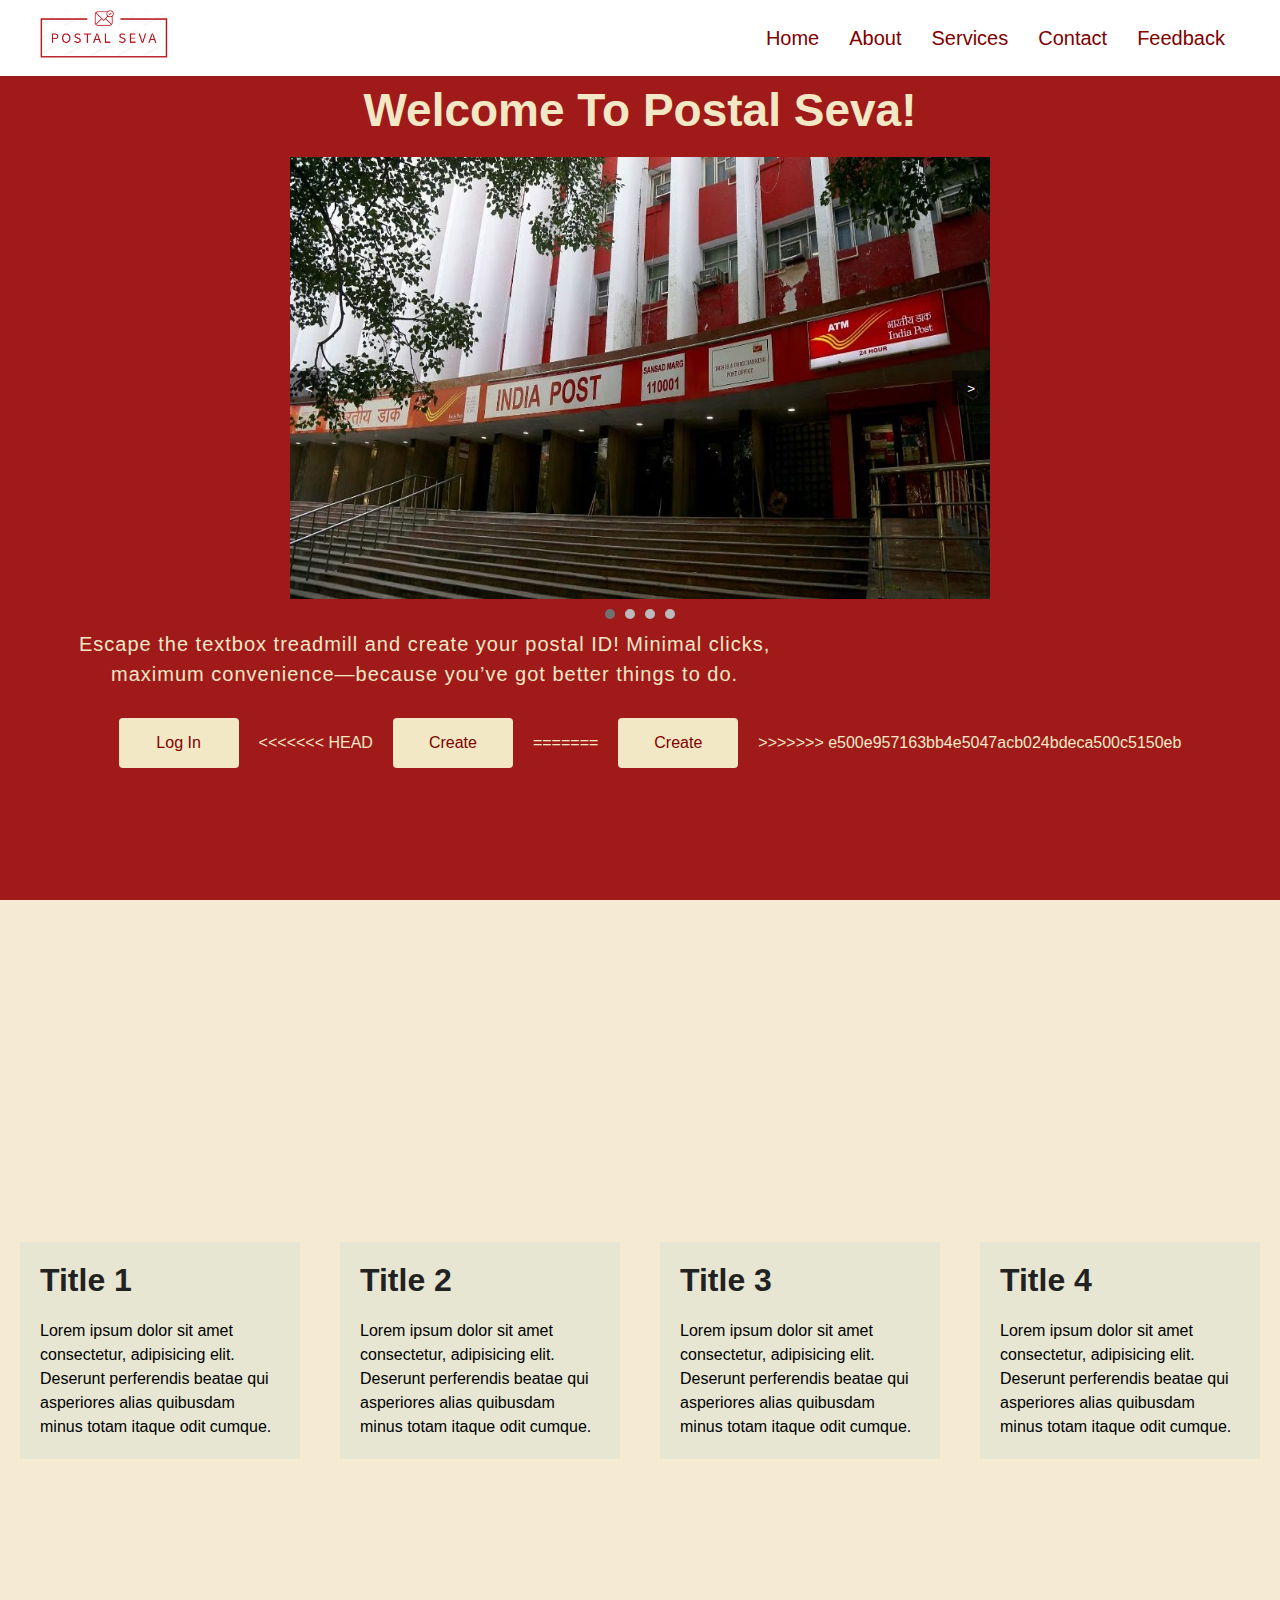
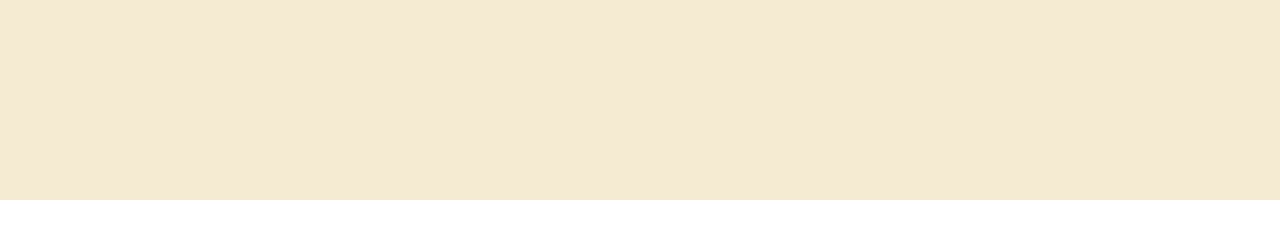
<file: index.html>
<!DOCTYPE html>
<html lang="en">
<head>
    <meta charset="UTF-8">
    <meta name="viewport" content="width=device-width, initial-scale=1.0">
    <title>Postal Seva
    </title>
    <link rel="stylesheet" href="style.css">
</head>
<body>
    <nav class="nav">
        <div class="container">
           <h1 class="logo"><img src="postal seva logo.png">
           </h1>
           <ul>
            <li><a href="">Home</a></li>
            <li><a href="about.html">About</a></li>
            <li><a href="services.html">Services</a></li>
            <li><a href="">Contact</a></li>
            <li><a href="" id="selectField">Feedback</a>
            </li>
           </ul>
        </div>
    </nav>
    <main>
        <div id="feedback-list" class="hidden">
          <h2>Feedback Categories</h2>
          <ul>
            <li>Personnel</li>
            <li>Technology</li>
            <li>Operation</li>
            <li>Banking</li>
            <li>Postal Life Insurance</li>
            <li>Planning</li>
            <li>Mail and Parcel</li>
            <li>Others</li>
          </ul>
        </div>
      </main>
    <div class="nature">
        <div class="container">
            <h1>Welcome To Postal Seva!</h1>
            <div class="carousel-container">
                <div class="carousel">
                    <img src="postoffice img1.avif" class="carousel-image">
                    <img src="postoffice img2.jpg" class="carousel-image">
                    <img src="postoffice img3.webp" class="carousel-image">
                    <img src="postoffice img4.avif" class="carousel-image">
                </div>
                <div class="carousel-controls">
                    <button class="control-btn prev-btn">&lt;</button>
                    <button class="control-btn next-btn">&gt;</button>
                </div>
                <div class="carousel-dots"></div>
            </div>
            <p>Escape the textbox treadmill and create your postal ID! Minimal clicks, maximum convenience—because you’ve got better things to do.</p>
            <div class="buttons">
                <a href="login.html"><button class="login">Log In</button></a>
<<<<<<< HEAD
<a href="uniqueID.html"><button class="create">Create</button></a>
=======
                <a href="uniqueID.html"><button class="create">Create</button></a>
>>>>>>> e500e957163bb4e5047acb024bdeca500c5150eb
            </div>
        </div>
    </div>
    <div class="cont">
        <section class="content">
            <h1>Title 1</h1>
            <p>Lorem ipsum dolor sit amet consectetur, adipisicing elit. Deserunt perferendis beatae qui asperiores alias quibusdam minus totam itaque odit cumque.</p>
        </section>
        <section class="content">
            <h1>Title 2</h1>
            <p>Lorem ipsum dolor sit amet consectetur, adipisicing elit. Deserunt perferendis beatae qui asperiores alias quibusdam minus totam itaque odit cumque.</p>
        </section>
        <section class="content">
            <h1>Title 3</h1>
            <p>Lorem ipsum dolor sit amet consectetur, adipisicing elit. Deserunt perferendis beatae qui asperiores alias quibusdam minus totam itaque odit cumque.</p>
        </section>
        <section class="content">
            <h1>Title 4</h1>
            <p>Lorem ipsum dolor sit amet consectetur, adipisicing elit. Deserunt perferendis beatae qui asperiores alias quibusdam minus totam itaque odit cumque.</p>
        </section>
    </div>
    <script>
        document.addEventListener('DOMContentLoaded', () => {
            const carousel = document.querySelector('.carousel');
            const images = document.querySelectorAll('.carousel-image');
            const prevBtn = document.querySelector('.prev-btn');
            const nextBtn = document.querySelector('.next-btn');
            const dotsContainer = document.querySelector('.carousel-dots');
            let currentIndex = 0;
            const totalImages = images.length;
            // Create navigation dots
            images.forEach((_, index) => {
                const dot = document.createElement('span');
                dot.classList.add('dot');
                if (index === 0) dot.classList.add('active');
                dot.addEventListener('click', () => goToSlide(index));
                dotsContainer.appendChild(dot);
            });
            const dots = document.querySelectorAll('.dot');
            function updateCarousel() {
                carousel.style.transform = `translateX(-${currentIndex * 100}%)`;
                // Update active dot
                dots.forEach((dot, index) => {
                    dot.classList.toggle('active', index === currentIndex);
                });
            }
            function goToSlide(index) {
                currentIndex = index;
                updateCarousel();
            }
            function nextSlide() {
                currentIndex = (currentIndex + 1) % totalImages;
                updateCarousel();
            }

            function prevSlide() {
                currentIndex = (currentIndex - 1 + totalImages) % totalImages;
                updateCarousel();
            }

            // Event listeners for navigation
            nextBtn.addEventListener('click', nextSlide);
            prevBtn.addEventListener('click', prevSlide);

            // Optional: Automatic sliding
            setInterval(nextSlide, 5000);
        });
    </script>


    <script src="app.js"></script>
</body>
</html>
</file>
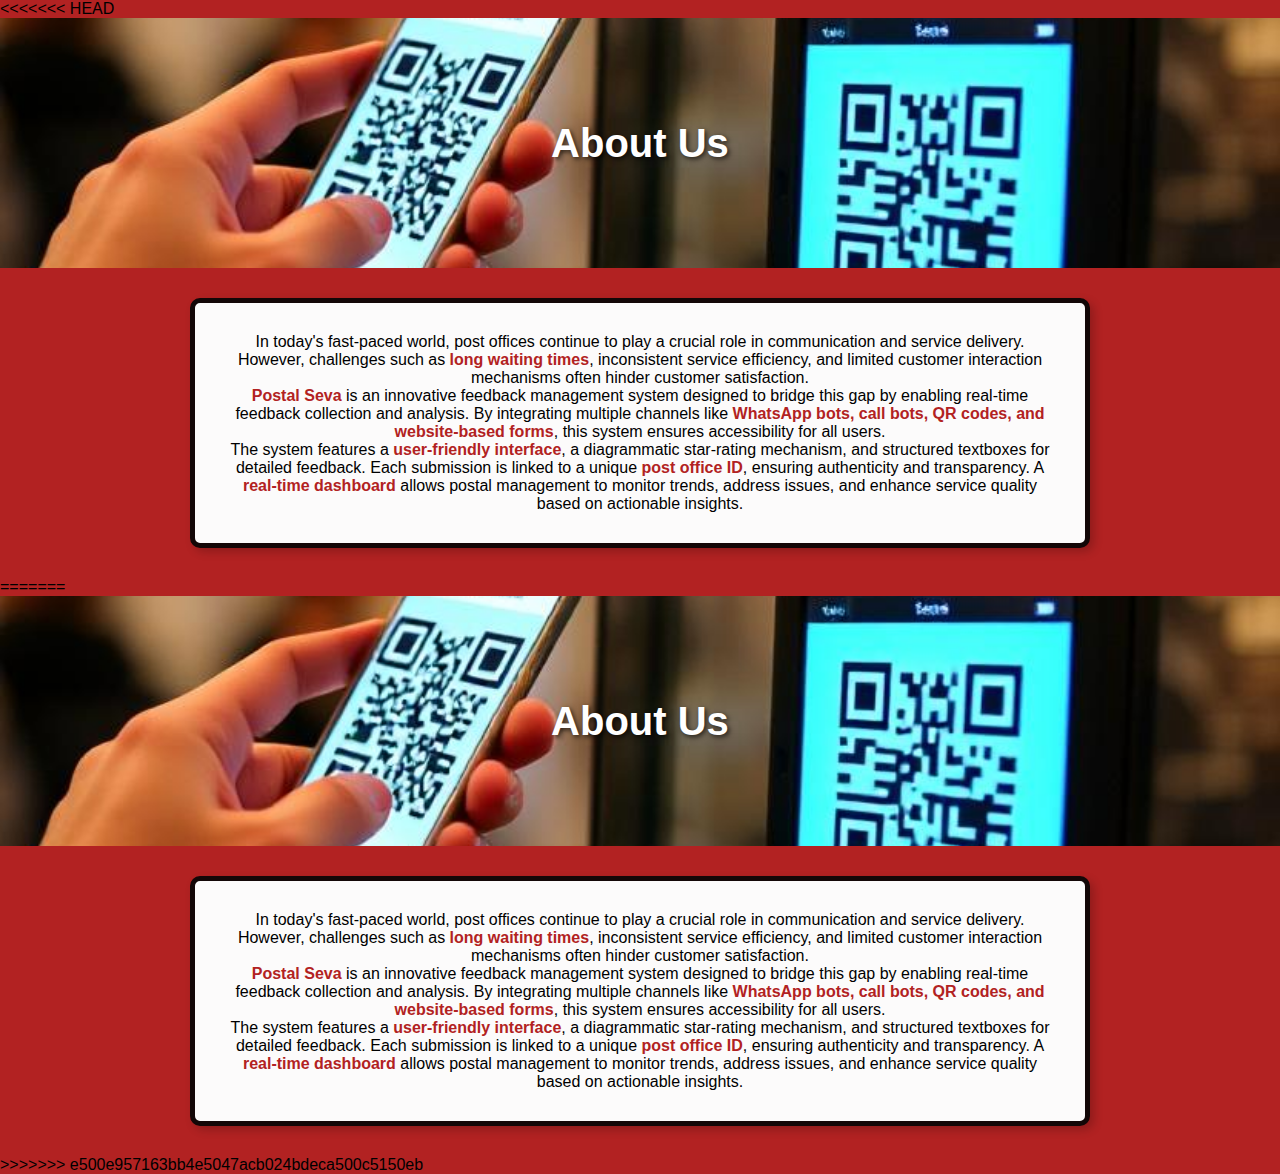
<file: about.html>
<<<<<<< HEAD
<!DOCTYPE html>
<html lang="en">
<head>
    <meta charset="UTF-8">
    <meta name="viewport" content="width=device-width, initial-scale=1.0">
    <title>About Us</title>
    <style>
        /* Reset default margin and padding */
        * {
            margin: 0;
            padding: 0;
            box-sizing: border-box;
            font-family: Arial, sans-serif;
        }

        .about-section {
            position: relative;
            height: 250px; /* Adjust as needed */
            display: flex;
            align-items: center;
            justify-content: center;
            color: white;
            font-size: 2.5rem;
            font-weight: bold;
            text-shadow: 2px 2px 5px rgba(0, 0, 0, 0.7);
            background: url('about2.jpeg') no-repeat center center/cover;
        }

        /* Background color for the page */
        body {
            background-color: #B22222; /* Dark Red */
            align-items: center;
            flex-direction: column;
            min-height: 100vh;
        }

        /* Main container (content box) */
        .container {
            background-color: rgb(252, 251, 251);
            max-width: 900px;
            margin: 30px auto;
            padding: 30px;
            text-align: center;
            border-radius: 10px;
            border: 5px solid #130707; /* Red Border */
            box-shadow: 4px 4px 10px rgba(0, 0, 0, 0.2);
        }

        /* Paragraph styling */
        .content p {
            font-size: 1.5rem;
            line-height: 1.6;
            color: #333;
            margin-bottom: 20px;
        }

        /* Highlighted text */
        .highlight {
            font-weight: bold;
            color: #B22222; /* Red Text */
        }
    </style>
</head>
<body>

    <!-- About Us Section with Background Image -->
    <div class="about-section">
        About Us
    </div>

    <!-- Main Content Section with Red & White Box Styling -->
    <div class="container">
        <p>
            In today's fast-paced world, post offices continue to play a crucial role in communication and service delivery. 
            However, challenges such as <span class="highlight">long waiting times</span>, inconsistent service efficiency, 
            and limited customer interaction mechanisms often hinder customer satisfaction.
        </p>
        <p>
            <span class="highlight">Postal Seva</span> is an innovative feedback management system designed to bridge this gap by enabling 
            real-time feedback collection and analysis. By integrating multiple channels like <span class="highlight">WhatsApp bots, call bots, QR codes, 
            and website-based forms</span>, this system ensures accessibility for all users. 
        </p>
        <p>
            The system features a <span class="highlight">user-friendly interface</span>, a diagrammatic star-rating mechanism, and structured textboxes for 
            detailed feedback. Each submission is linked to a unique <span class="highlight">post office ID</span>, ensuring authenticity and transparency. 
            A <span class="highlight">real-time dashboard</span> allows postal management to monitor trends, address issues, and enhance service quality 
            based on actionable insights.
        </p>
    </div>

</body>
</html>
=======
<!DOCTYPE html>
<html lang="en">
<head>
    <meta charset="UTF-8">
    <meta name="viewport" content="width=device-width, initial-scale=1.0">
    <title>About Us</title>
    <style>
        /* Reset default margin and padding */
        * {
            margin: 0;
            padding: 0;
            box-sizing: border-box;
            font-family: Arial, sans-serif;
        }

        .about-section {
            position: relative;
            height: 250px; /* Adjust as needed */
            display: flex;
            align-items: center;
            justify-content: center;
            color: white;
            font-size: 2.5rem;
            font-weight: bold;
            text-shadow: 2px 2px 5px rgba(0, 0, 0, 0.7);
            background: url('about2.jpeg') no-repeat center center/cover;
        }

        /* Background color for the page */
        body {
            background-color: #B22222; /* Dark Red */
            align-items: center;
            flex-direction: column;
            min-height: 100vh;
        }

        /* Main container (content box) */
        .container {
            background-color: rgb(252, 251, 251);
            max-width: 900px;
            margin: 30px auto;
            padding: 30px;
            text-align: center;
            border-radius: 10px;
            border: 5px solid #130707; /* Red Border */
            box-shadow: 4px 4px 10px rgba(0, 0, 0, 0.2);
        }

        /* Paragraph styling */
        .content p {
            font-size: 1.5rem;
            line-height: 1.6;
            color: #333;
            margin-bottom: 20px;
        }

        /* Highlighted text */
        .highlight {
            font-weight: bold;
            color: #B22222; /* Red Text */
        }
    </style>
</head>
<body>

    <!-- About Us Section with Background Image -->
    <div class="about-section">
        About Us
    </div>

    <!-- Main Content Section with Red & White Box Styling -->
    <div class="container">
        <p>
            In today's fast-paced world, post offices continue to play a crucial role in communication and service delivery. 
            However, challenges such as <span class="highlight">long waiting times</span>, inconsistent service efficiency, 
            and limited customer interaction mechanisms often hinder customer satisfaction.
        </p>
        <p>
            <span class="highlight">Postal Seva</span> is an innovative feedback management system designed to bridge this gap by enabling 
            real-time feedback collection and analysis. By integrating multiple channels like <span class="highlight">WhatsApp bots, call bots, QR codes, 
            and website-based forms</span>, this system ensures accessibility for all users. 
        </p>
        <p>
            The system features a <span class="highlight">user-friendly interface</span>, a diagrammatic star-rating mechanism, and structured textboxes for 
            detailed feedback. Each submission is linked to a unique <span class="highlight">post office ID</span>, ensuring authenticity and transparency. 
            A <span class="highlight">real-time dashboard</span> allows postal management to monitor trends, address issues, and enhance service quality 
            based on actionable insights.
        </p>
    </div>

</body>
</html>
>>>>>>> e500e957163bb4e5047acb024bdeca500c5150eb
</file>
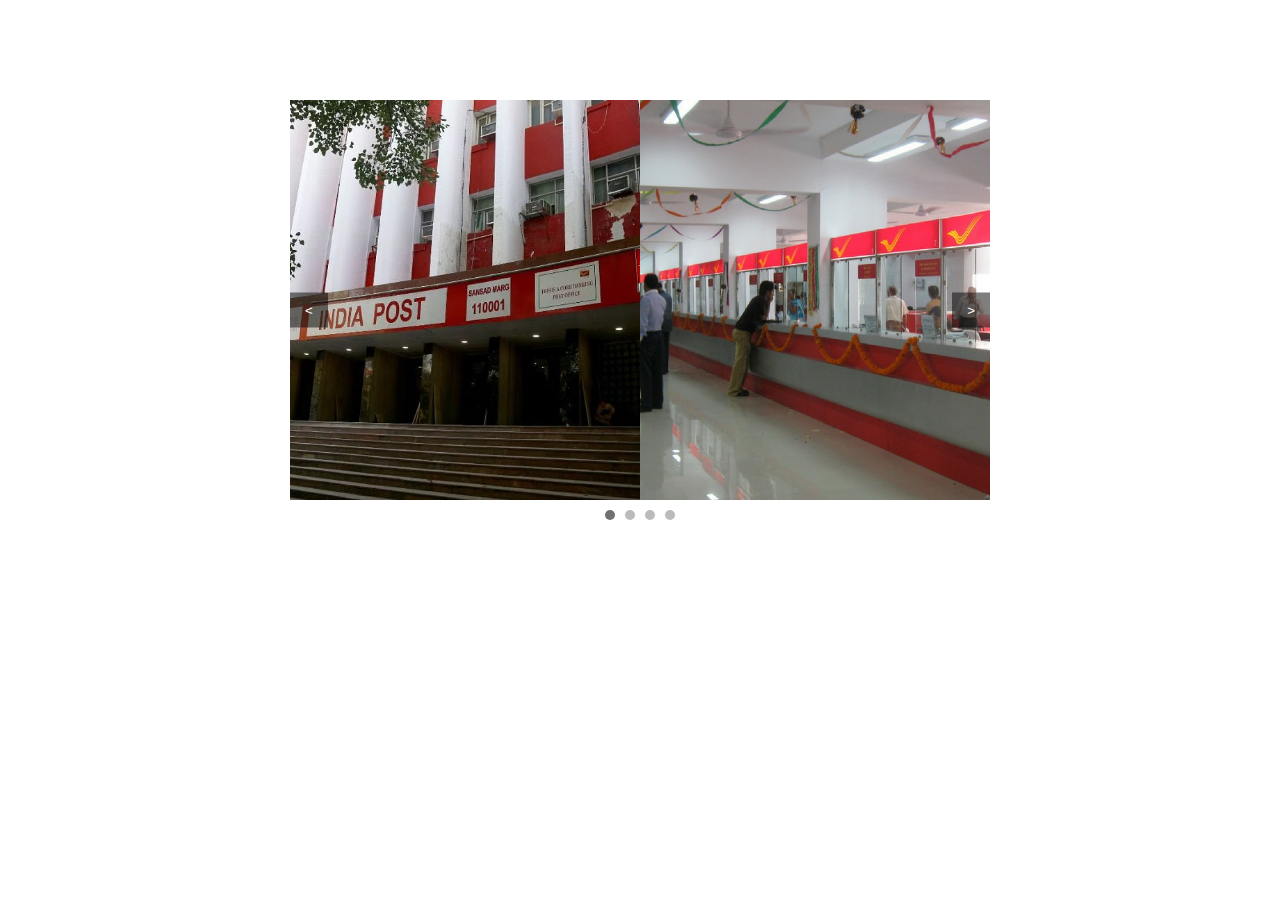
<file: Carousel2.html>
<!DOCTYPE html>
<html lang="en">
<head>
    <meta charset="UTF-8">
    <meta name="viewport" content="width=device-width, initial-scale=1.0">
    <title>Image Carousel</title>
    <style>
        .carousel-container {
            max-width: 700px;
            margin: 10px auto;
            overflow: hidden;
            position: relative;
            margin: 100px auto 10px;
        }

        .carousel {
            display: flex;
            transition: transform 0.5s ease-in-out;
        }

        .carousel-image {
            width: 50%;
            flex-shrink: 0;
            height: 400px; /* Set a fixed height for the carousel images */
            object-fit: cover;
        }

        .carousel-controls {
            display: flex;
            justify-content: space-between;
            position: absolute;
            top: 50%;
            width: 100%;
            transform: translateY(-50%);
        }

        .control-btn {
            background: rgba(0,0,0,0.5);
            color: white;
            border: none;
            padding: 10px 15px;
            cursor: pointer;
            user-select: none;
        }

        .carousel-dots {
            display: flex;
            justify-content: center;
            margin-top: 10px;
        }

        .dot {
            height: 10px;
            width: 10px;
            background-color: #bbb;
            border-radius: 50%;
            display: inline-block;
            margin: 0 5px;
            cursor: pointer;
        }

        .dot.active {
            background-color: #717171;
        }
    </style>
</head>
<body>
    <div class="carousel-container">
        <div class="carousel">
            <img src="postoffice img1.avif" class="carousel-image">
            <img src="postoffice img2.jpg" class="carousel-image">
            <img src="postoffice img3.webp" class="carousel-image">
            <img src="postoffice img4.avif" class="carousel-image">
           
        </div>
        <div class="carousel-controls">
            <button class="control-btn prev-btn">&lt;</button>
            <button class="control-btn next-btn">&gt;</button>
        </div>
        <div class="carousel-dots"></div>
    </div>

    <script>
        document.addEventListener('DOMContentLoaded', () => {
            const carousel = document.querySelector('.carousel');
            const images = document.querySelectorAll('.carousel-image');
            const prevBtn = document.querySelector('.prev-btn');
            const nextBtn = document.querySelector('.next-btn');
            const dotsContainer = document.querySelector('.carousel-dots');

            let currentIndex = 0;
            const totalImages = images.length;

            // Create navigation dots
            images.forEach((_, index) => {
                const dot = document.createElement('span');
                dot.classList.add('dot');
                if (index === 0) dot.classList.add('active');
                dot.addEventListener('click', () => goToSlide(index));
                dotsContainer.appendChild(dot);
            });

            const dots = document.querySelectorAll('.dot');

            function updateCarousel() {
                carousel.style.transform = `translateX(-${currentIndex * 100}%)`;
                
                // Update active dot
                dots.forEach((dot, index) => {
                    dot.classList.toggle('active', index === currentIndex);
                });
            }

            function goToSlide(index) {
                currentIndex = index;
                updateCarousel();
            }

            function nextSlide() {
                currentIndex = (currentIndex + 1) % totalImages;
                updateCarousel();
            }

            function prevSlide() {
                currentIndex = (currentIndex - 1 + totalImages) % totalImages;
                updateCarousel();
            }

            // Event listeners for navigation
            nextBtn.addEventListener('click', nextSlide);
            prevBtn.addEventListener('click', prevSlide);

            // Optional: Automatic sliding
            setInterval(nextSlide, 5000);
        });
    </script>
</body>
</html>
</file>
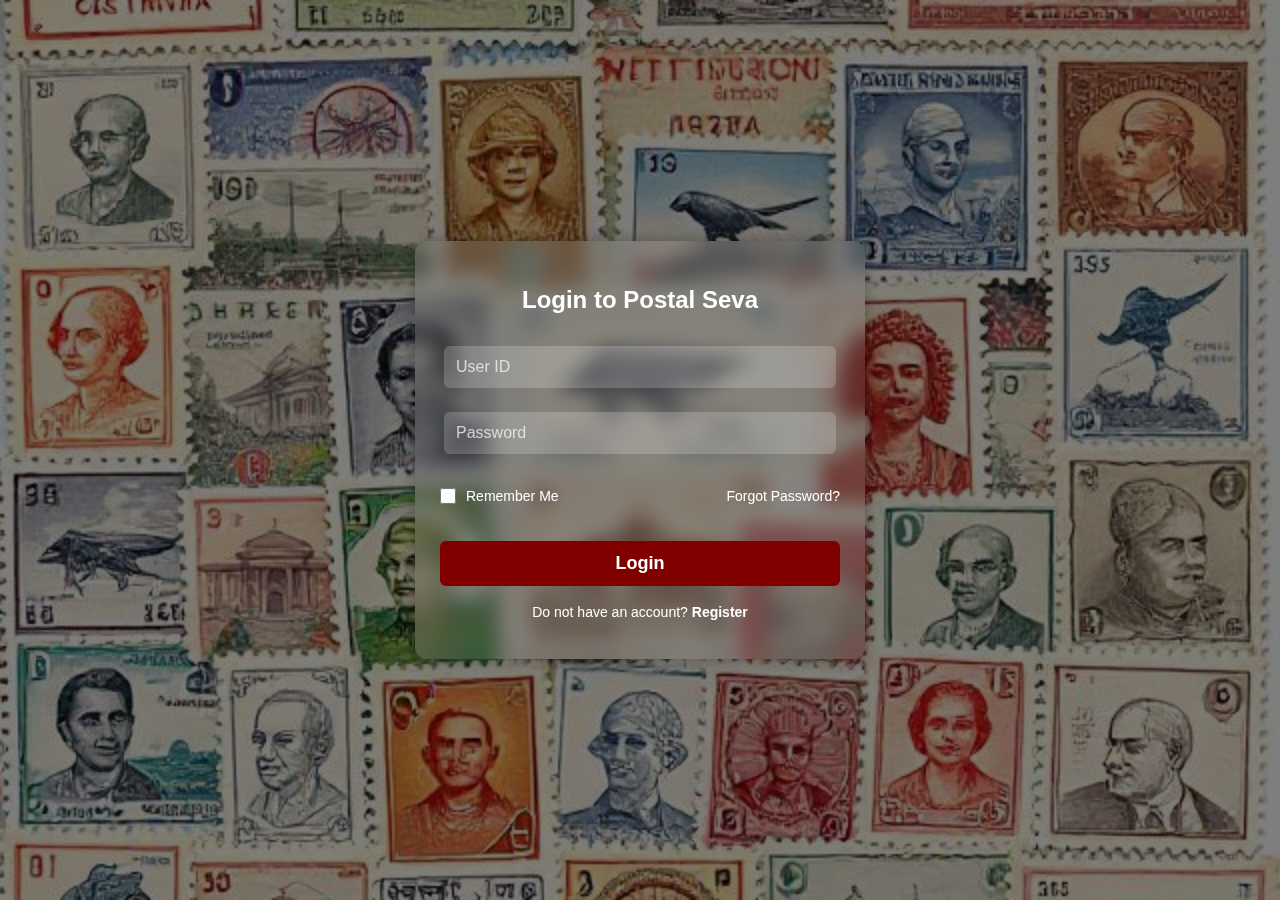
<file: login.html>
<!DOCTYPE html>
<html lang="en">
<head>
    <meta charset="UTF-8">
    <meta name="viewport" content="width=device-width, initial-scale=1.0">
    <title>Login - Postal Seva</title>
    <style>
        /* Background styling */
        body {
            font-family: Arial, sans-serif;
            margin: 0;
            padding: 0;
            background: url('login_bg.jpeg') no-repeat center center fixed;
            background-size: cover;
            display: flex;
            justify-content: center;
            align-items: center;
            height: 100vh;
        }

        /* Dark overlay to improve contrast */
        .overlay {
            position: absolute;
            top: 0;
            left: 0;
            width: 100%;
            height: 100%;
            background: rgba(0, 0, 0, 0.5); /* Dark transparency effect */
        }

        /* Login form container */
        .login-container {
            position: relative;
            background: rgba(255, 255, 255, 0.1); /* Semi-transparent white */
            padding: 25px;
            border-radius: 12px;
            width: 400px; /* Increased width */
            box-shadow: 0px 0px 15px rgba(0, 0, 0, 0.3);
            text-align: center;
            backdrop-filter: blur(10px); /* Frosted glass effect */
        }

        h2 {
            color: white;
            margin-bottom: 20px;
            font-size: 24px;
        }

        input {
            width: 92%;
            padding: 12px;
            margin: 12px 0;
            border: none;
            border-radius: 6px;
            background: rgba(255, 255, 255, 0.2);
            color: white;
            outline: none;
            font-size: 16px;
        }

        input::placeholder {
            color: rgba(255, 255, 255, 0.7);
        }

        /* Checkbox and forgot password */
        .options {
            display: flex;
            justify-content: space-between;
            align-items: center;
            font-size: 14px;
            color: white;
            margin: 10px 0;
        }

        .options label {
            display: flex;
            align-items: center;
            gap: 5px; /* Space between checkbox and text */
        }

        .options a {
            color: #ffffff;
            text-decoration: none;
        }

        .options a:hover {
            text-decoration: underline;
        }

        button {
            width: 100%;
            padding: 12px;
            background-color: #800000;
            color: white;
            border: none;
            border-radius: 6px;
            cursor: pointer;
            margin-top: 15px;
            font-size: 18px;
            font-weight: bold;
        }

        button:hover {
            background-color: #600000;
        }

        .register-link {
            margin-top: 18px;
            font-size: 14px;
            color: white;
        }

        .register-link a {
            color: #ffffff;
            text-decoration: none;
            font-weight: bold;
        }

        .register-link a:hover {
            text-decoration: underline;
        }
    </style>
</head>
<body>
    <div class="overlay"></div> <!-- Dark Overlay for Contrast -->
    
    <div class="login-container">
        <h2>Login to Postal Seva</h2>
        <form>
            <input type="text" placeholder="User ID" required>
            <input type="password" placeholder="Password" required>
            <div class="options">
                <label for="remember">
                    <input type="checkbox" id="remember" style="width: 16px; height: 16px; vertical-align: middle; margin-right: 5px;"> 
                    Remember Me
                </label>
                <a href="#">Forgot Password?</a>
            </div>
            <button type="submit">Login</button>
            <div class="register-link">
                <p>Do not have an account? <a href="uniqueID.html">Register</a></p>
            </div>
        </form>
    </div>
</body>
</html>
</file>
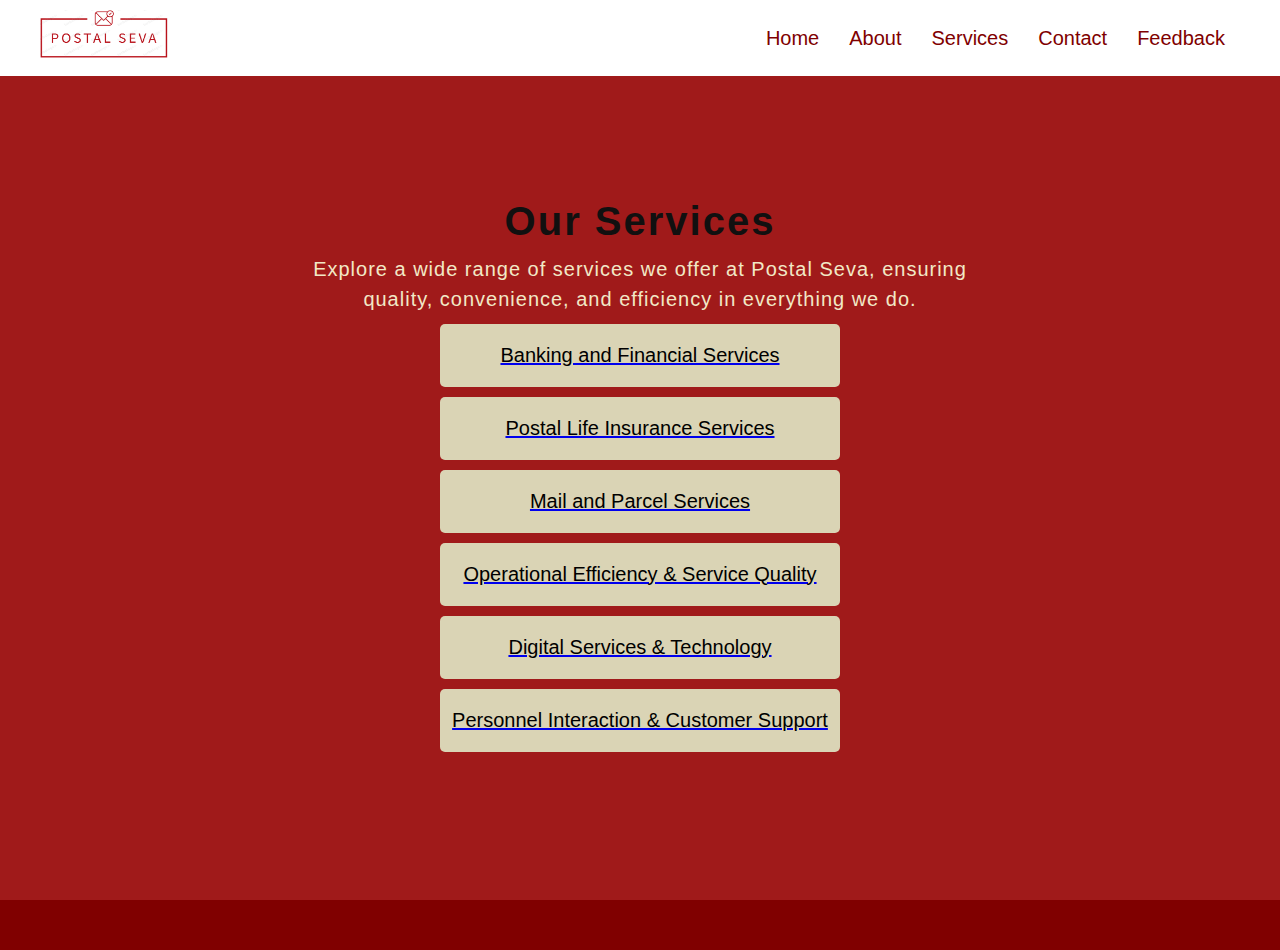
<file: services.html>
<!DOCTYPE html>
<html lang="en">
<head>
    <meta charset="UTF-8">
    <meta name="viewport" content="width=device-width, initial-scale=1.0">
    <title>Postal Seva - Services</title>
    <link rel="stylesheet" href="style.css">
    <style>
        :root {
            --maroon: #800000;
            --beige: #DAD4B5;
        }

        body {
            background-color: var(--maroon); /* Maroon background color */
            color: white;
            font-family: Arial, sans-serif;
        }

        .nature h1 {
            font-family: 'Arial', sans-serif;
            font-size: 2.5rem;
            color: #111010;
            text-align: center;
            margin-bottom: 10px;
            margin-top: 60px;
            letter-spacing: 2px;
          
        }

        main {
            padding: 20px;
            max-width: 800px;
            margin: 0 auto;
            text-align: center; /* Center-align the buttons */
        }

        /* Updated button styles */
        .service-btn {
            background-color: var(--beige); /* Beige button color */
            color: black;
            padding: 20px 0; /* Larger padding for bigger buttons */
            width: 100%; /* Ensure all buttons are the same width */
            max-width: 400px; /* Optional: set a max-width for the buttons */
            border: none;
            border-radius: 5px;
            margin: 10px auto;
            font-size: 20px; /* Larger font size for the buttons */
            cursor: pointer;
            transition: background-color 0.3s ease;
            display: block; /* Make buttons stack vertically */
        }

        .service-btn:hover {
            background-color: #b5aa89; /* Slightly darker beige on hover */
        }
    </style>
</head>
<body>
    <nav class="nav">
        <div class="container">
           <h1 class="logo"><img src="postal seva logo.png"></h1>
           <ul>
            <li><a href="index.html">Home</a></li>
            <li><a href="about.html">About</a></li>
            <li><a href="services.html">Services</a></li>
            <li><a href="contact.html">Contact</a></li>
            <li><a href="feedback.html" id="selectField">Feedback</a></li>
           </ul>
        </div>
    </nav>

    <div class="nature">
        <div class="container">
            <h1>Our Services</h1>
            <p>Explore a wide range of services we offer at Postal Seva, ensuring quality, convenience, and efficiency in everything we do.</p>

            <div class="services-container">
                <a href="banking.html">
                <button class="service-btn">Banking and Financial Services</button>
            </a>
            <a href="pli.html">
                <button class="service-btn">Postal Life Insurance Services</button>
            </a>
            <a href="mailnparcel.html">
                <button class="service-btn">Mail and Parcel Services</button></a>
                <a href="operations.html">
                <button class="service-btn">Operational Efficiency & Service Quality</button></a>
                <a href="tech.html">
                <button class="service-btn">Digital Services & Technology</button></a>
                <a href="personnel.html">
                <button class="service-btn">Personnel Interaction & Customer Support</button></a>
            </div>
        </div>
    </div>

    <script src="app.js"></script>
</body>
</html>
</file>
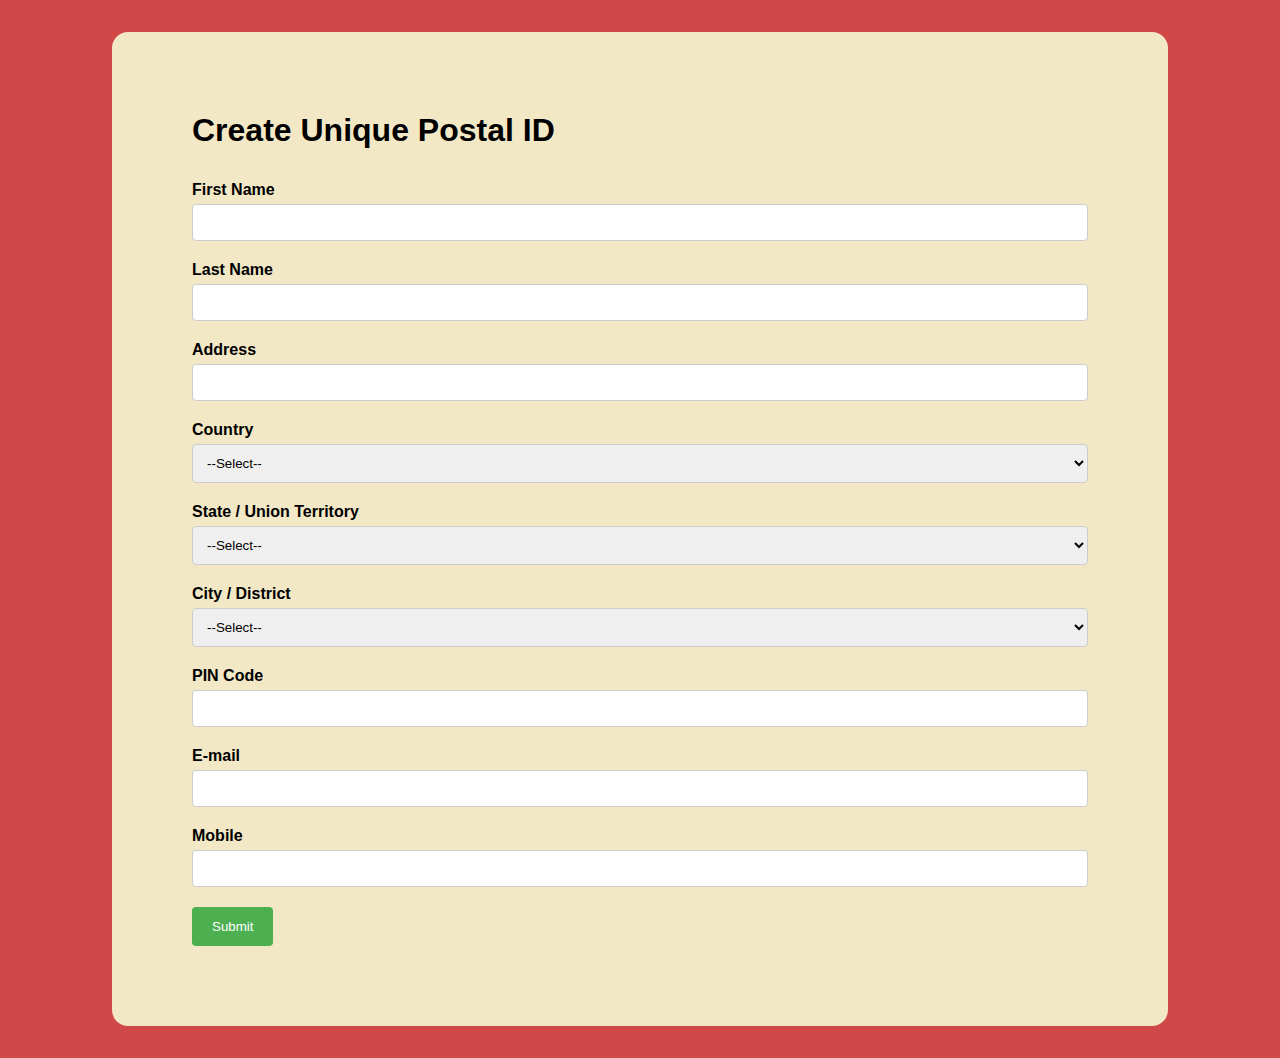
<file: uniqueID.html>
<html lang="en">
<head>
    <meta charset="UTF-8">
    <meta name="viewport" content="width=device-width, initial-scale=1.0">
    <title>Unique Postal ID</title>
</head>
<style>
    :root{
        --maroon: #800000;
        --reddie: #D04848;
        --beigge: #DAD4B5;
        --cream: #F2E8C6;
    }
    *{
        margin: 0;
        padding: 0;
        box-sizing: border-box;
        font-family: sans-serif;
    }
    body{
        background-color: var(--reddie);
    }
    .container{
        margin: 2rem 7rem;
        padding: 5rem;
        background-color: var(--cream);
        border-radius: 1rem;
    }
    .container h1{
        margin-bottom: 2rem;
    }
    .form-group {
        margin-bottom: 20px;
    }

label {
  display: block;
  font-weight: bold;
  margin-bottom: 5px;
}

input, select {
  width: 100%;
  padding: 10px;
  border: 1px solid #ccc;
  border-radius: 4px;
  box-sizing: border-box;
}

button {
  background-color: #4CAF50;
  color: white;
  padding: 12px 20px;
  border: none;
  border-radius: 4px;
  cursor: pointer;
}

button:hover {
  background-color: #45a049;
}

.required:after {
  content: "*";
  color: red;
}
</style>
<body>
    <div class="container">
        <h1> Create Unique Postal ID</h1>
    <form>
        <div class="form-group">
            <label for="firstName">First Name</label>
            <input type="text" id="firstName" name="firstName" required>
        </div>
      
        <div class="form-group">
          <label for="lastName">Last Name</label>
          <input type="text" id="lastName" name="lastName" required>
        </div>
      
        <div class="form-group">
          <label for="address">Address</label>
          <input type="text" id="address" name="address" required>
        </div>
      
        <div class="form-group">
          <label for="country">Country</label>
          <select id="country" name="country" required>
            <option value="" disabled selected>--Select--</option>
          </select>
        </div>
      
        <div class="form-group">
          <label for="stateTerritory">State / Union Territory</label>
          <select id="stateTerritory" name="stateTerritory" required>
            <option value="" disabled selected>--Select--</option>
          </select>
        </div>
      
        <div class="form-group">
          <label for="cityDistrict">City / District</label>
          <select id="cityDistrict" name="cityDistrict" required>
            <option value="" disabled selected>--Select--</option>
          </select>
        </div>
      
        <div class="form-group">
          <label for="pinCode">PIN Code</label>
          <input type="text" id="pinCode" name="pinCode" required>
        </div>
      
        <div class="form-group">
          <label for="email">E-mail</label>
          <input type="email" id="email" name="email" required>
        </div>
      
        <div class="form-group">
          <label for="mobile">Mobile</label>
          <input type="tel" id="mobile" name="mobile" required>
        </div>
      
        <button type="submit">Submit</button>
      </form>
    </div>

<script>
    // Data for country, state, and city dropdowns
    const countries = {
        "India": {
  "Andhra Pradesh": ["Amaravati", "Visakhapatnam", "Vijayawada", "Tirupati", "Kurnool"],
  "Arunachal Pradesh": ["Itanagar", "Tawang", "Ziro", "Pasighat"],
  "Assam": ["Dispur", "Guwahati", "Dibrugarh", "Jorhat", "Silchar"],
  "Bihar": ["Patna", "Gaya", "Bhagalpur", "Muzzafarpur"],
  "Chhattisgarh": ["Raipur", "Bilaspur", "Korba", "Raigarh"],
  "Goa": ["Panaji", "Vasco da Gama", "Margao", "Mapusa"],
  "Gujarat": ["Gandhinagar", "Ahmedabad", "Surat", "Vadodara", "Rajkot"],
  "Haryana": ["Chandigarh", "Gurugram", "Faridabad", "Karnal", "Ambala"],
  "Himachal Pradesh": ["Shimla", "Manali", "Kullu", "Dharamshala"],
  "Jharkhand": ["Ranchi", "Jamshedpur", "Dhanbad", "Hazaribagh", "Deoghar"],
  "Karnataka": ["Bengaluru", "Mysuru", "Hubli", "Mangalore", "Belagavi"],
  "Kerala": ["Thiruvananthapuram", "Kochi", "Kozhikode", "Kollam", "Alappuzha"],
  "Madhya Pradesh": ["Bhopal", "Indore", "Jabalpur", "Gwalior", "Ujjain"],
  "Maharashtra": ["Mumbai", "Pune", "Nagpur", "Nashik", "Aurangabad"],
  "Manipur": ["Imphal", "Thoubal", "Churachandpur", "Kangpokpi"],
  "Meghalaya": ["Shillong", "Tura", "Jowai", "Nongpoh"],
  "Mizoram": ["Aizawl", "Lunglei", "Champhai", "Siaha"],
  "Nagaland": ["Kohima", "Dimapur", "Mokokchung", "Mon"],
  "Odisha": ["Bhubaneswar", "Cuttack", "Rourkela", "Berhampur", "Balasore"],
  "Punjab": ["Chandigarh", "Amritsar", "Ludhiana", "Jalandhar", "Patiala"],
  "Rajasthan": ["Jaipur", "Udaipur", "Jodhpur", "Kota", "Ajmer"],
  "Sikkim": ["Gangtok", "Namchi", "Mangan", "Jorethang"],
  "Tamil Nadu": ["Chennai", "Coimbatore", "Madurai", "Trichy", "Salem"],
  "Telangana": ["Hyderabad", "Warangal", "Khammam", "Karimnagar", "Nizamabad"],
  "Tripura": ["Agartala", "Unakoti", "Dhalai", "Khowai"],
  "Uttar Pradesh": ["Lucknow", "Kanpur", "Varanasi", "Agra", "Allahabad"],
  "Uttarakhand": ["Dehradun", "Haridwar", "Nainital", "Rishikesh", "Roorkee"],
  "West Bengal": ["Kolkata", "Howrah", "Siliguri", "Durgapur", "Asansol"]
}
,
        "USA": {
  "Alabama": ["Birmingham", "Montgomery", "Huntsville", "Mobile", "Tuscaloosa"],
  "Alaska": ["Anchorage", "Fairbanks", "Juneau", "Sitka", "Ketchikan"],
  "Arizona": ["Phoenix", "Tucson", "Mesa", "Chandler", "Scottsdale"],
  "Arkansas": ["Little Rock", "Fort Smith", "Fayetteville", "Springdale", "Jonesboro"],
  "California": ["Los Angeles", "San Francisco", "San Diego", "Sacramento", "Fresno"],
  "Colorado": ["Denver", "Colorado Springs", "Aurora", "Fort Collins", "Boulder"],
  "Connecticut": ["Hartford", "New Haven", "Stamford", "Bridgeport", "Norwalk"],
  "Delaware": ["Dover", "Wilmington", "Newark", "Middletown", "Rehoboth Beach"],
  "Florida": ["Miami", "Orlando", "Tampa", "Jacksonville", "Tallahassee"],
  "Georgia": ["Atlanta", "Augusta", "Savannah", "Columbus", "Macon"],
  "Hawaii": ["Honolulu", "Hilo", "Kailua", "Kapolei", "Pearl City"],
  "Idaho": ["Boise", "Meridian", "Nampa", "Idaho Falls", "Pocatello"],
  "Illinois": ["Chicago", "Aurora", "Naperville", "Joliet", "Rockford"],
  "Indiana": ["Indianapolis", "Fort Wayne", "Evansville", "South Bend", "Carmel"],
  "Iowa": ["Des Moines", "Cedar Rapids", "Davenport", "Sioux City", "Iowa City"],
  "Kansas": ["Topeka", "Wichita", "Overland Park", "Kansas City", "Lawrence"],
  "Kentucky": ["Louisville", "Lexington", "Bowling Green", "Covington", "Richmond"],
  "Louisiana": ["New Orleans", "Baton Rouge", "Shreveport", "Lafayette", "Lake Charles"],
  "Maine": ["Portland", "Augusta", "Bangor", "Lewiston", "Auburn"],
  "Maryland": ["Baltimore", "Columbia", "Silver Spring", "Gaithersburg", "Frederick"],
  "Massachusetts": ["Boston", "Worcester", "Springfield", "Cambridge", "Lowell"],
  "Michigan": ["Detroit", "Grand Rapids", "Ann Arbor", "Lansing", "Flint"],
  "Minnesota": ["Minneapolis", "Saint Paul", "Rochester", "Duluth", "Bloomington"],
  "Mississippi": ["Jackson", "Gulfport", "Biloxi", "Southaven", "Hattiesburg"],
  "Missouri": ["Kansas City", "St. Louis", "Springfield", "Columbia", "Independence"],
  "Montana": ["Billings", "Missoula", "Great Falls", "Bozeman", "Helena"],
  "Nebraska": ["Lincoln", "Omaha", "Bellevue", "Grand Island", "Kearney"],
  "Nevada": ["Las Vegas", "Reno", "Henderson", "North Las Vegas", "Sparks"],
  "New Hampshire": ["Concord", "Manchester", "Nashua", "Derry", "Keene"],
  "New Jersey": ["Newark", "Jersey City", "Paterson", "Elizabeth", "Edison"],
  "New Mexico": ["Albuquerque", "Santa Fe", "Las Cruces", "Roswell", "Farmington"],
  "New York": ["New York City", "Buffalo", "Rochester", "Syracuse", "Albany"],
  "North Carolina": ["Charlotte", "Raleigh", "Greensboro", "Durham", "Winston-Salem"],
  "North Dakota": ["Fargo", "Bismarck", "Grand Forks", "Minot", "West Fargo"],
  "Ohio": ["Columbus", "Cleveland", "Cincinnati", "Toledo", "Akron"],
  "Oklahoma": ["Oklahoma City", "Tulsa", "Norman", "Broken Arrow", "Edmond"],
  "Oregon": ["Portland", "Salem", "Eugene", "Gresham", "Beaverton"],
  "Pennsylvania": ["Philadelphia", "Pittsburgh", "Allentown", "Erie", "Reading"],
  "Rhode Island": ["Providence", "Warwick", "Cranston", "Pawtucket", "East Providence"],
  "South Carolina": ["Columbia", "Charleston", "Greenville", "Spartanburg", "Myrtle Beach"],
  "South Dakota": ["Sioux Falls", "Rapid City", "Aberdeen", "Brookings", "Mitchell"],
  "Tennessee": ["Nashville", "Memphis", "Knoxville", "Chattanooga", "Clarksville"],
  "Texas": ["Houston", "Dallas", "Austin", "San Antonio", "Fort Worth"],
  "Utah": ["Salt Lake City", "Provo", "West Valley City", "Orem", "Sandy"],
  "Vermont": ["Montpelier", "Burlington", "Stowe", "Rutland", "Barre"],
  "Virginia": ["Richmond", "Virginia Beach", "Norfolk", "Chesapeake", "Newport News"],
  "Washington": ["Seattle", "Spokane", "Tacoma", "Vancouver", "Bellevue"],
  "West Virginia": ["Charleston", "Morgantown", "Huntington", "Wheeling", "Parkersburg"],
  "Wisconsin": ["Milwaukee", "Madison", "Green Bay", "Kenosha", "Racine"],
  "Wyoming": ["Cheyenne", "Casper", "Laramie", "Gillette", "Rock Springs"]
}

    };

    // Populate Country Dropdown
    const countrySelect = document.getElementById('country');
    for (const country in countries) {
        let option = document.createElement('option');
        option.value = country;
        option.textContent = country;
        countrySelect.appendChild(option);
    }

    // Populate State Dropdown based on Country Selection
    countrySelect.addEventListener('change', function() {
        const stateSelect = document.getElementById('stateTerritory');
        const citySelect = document.getElementById('cityDistrict');
        stateSelect.innerHTML = '<option value="" disabled selected>--Select--</option>'; // Reset states
        citySelect.innerHTML = '<option value="" disabled selected>--Select--</option>'; // Reset cities

        const selectedCountry = countrySelect.value;
        if (selectedCountry) {
            const states = countries[selectedCountry];
            for (const state in states) {
                let option = document.createElement('option');
                option.value = state;
                option.textContent = state;
                stateSelect.appendChild(option);
            }
        }
    });

    // Populate City Dropdown based on State Selection
    const stateSelect = document.getElementById('stateTerritory');
    stateSelect.addEventListener('change', function() {
        const citySelect = document.getElementById('cityDistrict');
        citySelect.innerHTML = '<option value="" disabled selected>--Select--</option>'; // Reset cities

        const selectedCountry = countrySelect.value;
        const selectedState = stateSelect.value;
        if (selectedState) {
            const cities = countries[selectedCountry][selectedState];
            cities.forEach(city => {
                let option = document.createElement('option');
                option.value = city;
                option.textContent = city;
                citySelect.appendChild(option);
            });
        }
    });
</script>

</body>
</html>
</file>
<file: style.css>
*{
    margin: 0;
    padding: 0;
    box-sizing: border-box;
    font-family: sans-serif;
}

:root{
    --maroon: #800000;
    --reddie: #a01a1a;;
    --beigge: #DAD4B5;
    --cream: #F2E8C6;
}

body{
    margin-bottom: 50px;
    color: black;
}

.container{
    max-width: 1200px;
    margin: auto;
}

.nav{
    position: fixed;
    top: 0;
    right: 0;
    left: 0;
    transition: all 0.3s ease-in-out;
    background-color: rgb(255, 255, 255);
}

.nav .container{
    display: flex;
    justify-content: space-between;
    align-items: center;
    transition: all 0.3s ease-in-out;
    padding: 10px 0;
}

.nav .logo img{
    height: 3rem;
    width: 8rem;
}

.nav ul{
    display: flex;
    align-items: center;
    justify-content: center;
    list-style: none;
}

.nav ul a{
    color: var(--maroon);
    text-decoration: none;
    padding: 7px 15px;
    transition: all 0.3s ease-in-out;
    font-size: 1.25rem;
}

.nav.active{
    background-color: white;
}

.nav.active a{
    color: black;
}

.buttons{
    margin: 1.5rem;
    display: flex;
    justify-content: center;
    align-items: center;
}

.buttons button{
    height: 50px;
    width: 120px;
    margin: 5px 20px;
    background: var(--cream);
    border: none;
    border-radius: 4px;
    font-size: 1rem;
    color: var(--maroon);
    cursor: pointer;
}

.nature{
    /* background: url(bg.jpg); */
    background-position: cover;
    background-repeat: no-repeat;
    background-position: bottom center;
    display: flex;
    justify-content: center;
    align-items: center;
    height: 100vh;
    text-align: center;
    z-index: -2;
    background: var(--reddie);
    color: var(--cream);
    /* position: relative; */
}

.nature:before{
    content: "";
    position: absolute;
    z-index: -1;
    background-color: rgb(0, 0, 0, 0.5);
    top:0 ;
    left: 0;
    height: 100%;
    width: 100%;

}

.nature h1{
    font-size: 46px;
    margin: -20px 0 20px;
}

.nature p{
    letter-spacing: 1px;
    line-height: 30px;
    font-size: 20px;
    max-width: 700px;
}

.cont{
    display: flex;
    align-items: center;
    justify-content: center;
    height: 100vh;
    background-color: rgb(245, 235, 210);
}

.content{
    max-width: 600px;
    margin: 20px;
    padding: 20px;
    background-color: rgb(230, 230, 210);
}

.content h1{
    margin-bottom: 20px;
    color: #222;
}

.content p{
    line-height: 24px;
    ;
}

#feedback-list {
    margin: 20px;
    padding: 15px;
    background: #f4f4f9;
    border: 1px solid #ccc;
    border-radius: 5px;
  }
  
  #feedback-list h2 {
    margin-top: 0;
  }
  
  #feedback-list ul {
    list-style: none;
    padding-left: 20px;
  }
  
  #feedback-list li {
    margin: 5px 0;
  }
  
  /* Hidden class */
  .hidden {
    display: none;
  }
  
  .carousel-container {
    max-width: 700px;
    margin: 10px auto;
    overflow: hidden;
    position: relative;
}

.carousel {
    display: flex;
    transition: transform 0.5s ease-in-out;
}

.carousel-image {
    width: 100%;
    flex-shrink: 0;
}

.carousel-controls {
    display: flex;
    justify-content: space-between;
    position: absolute;
    top: 50%;
    width: 100%;
    transform: translateY(-50%);
}

.control-btn {
    background: rgba(0,0,0,0.5);
    color: white;
    border: none;
    padding: 10px 15px;
    cursor: pointer;
    user-select: none;
}

.carousel-dots {
    display: flex;
    justify-content: center;
    margin-top: 10px;
}

.dot {
    height: 10px;
    width: 10px;
    background-color: #bbb;
    border-radius: 50%;
    display: inline-block;
    margin: 0 5px;
    cursor: pointer;
}

.dot.active {
    background-color: #717171;
}
</file>
